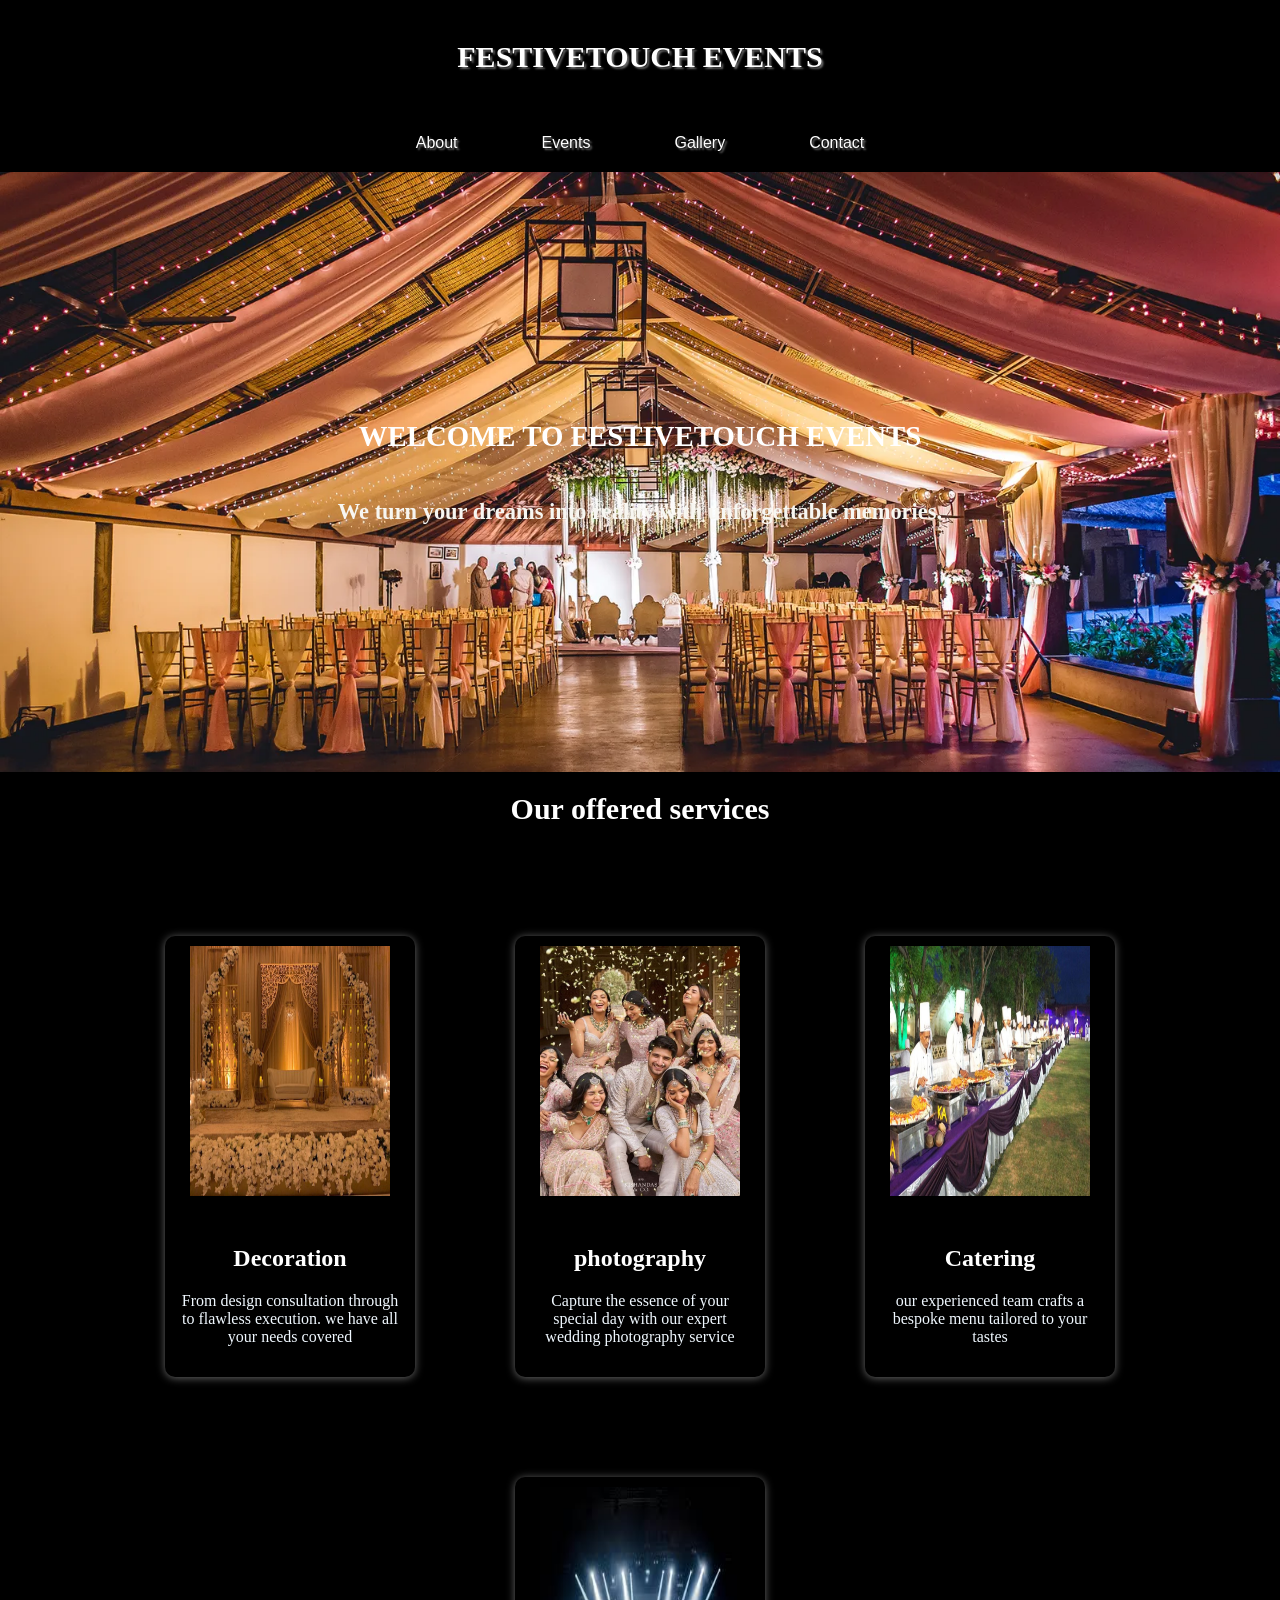
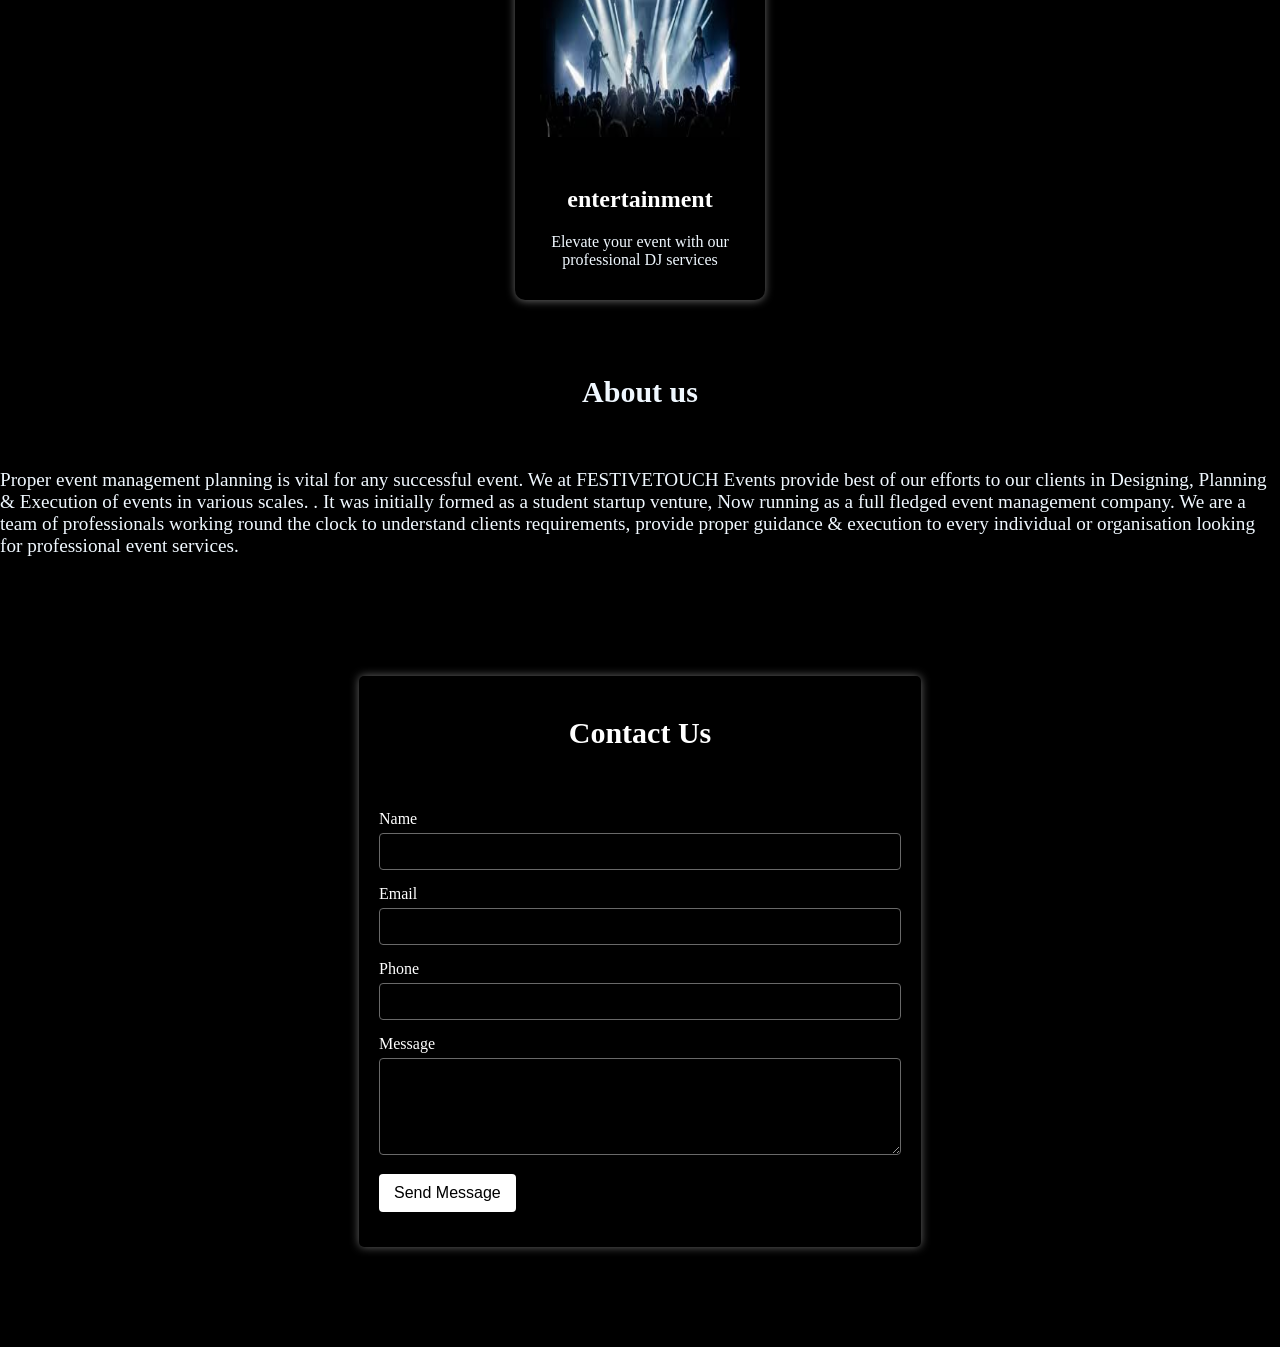
<file: index.html>
<!DOCTYPE html>
<html lang="en">
<head>
    <meta charset="UTF-8">
    <meta name="viewport" content="width=device-width, initial-scale=1.0">
    <title>event management</title>
    <link rel="stylesheet"href="home.css">
</head>
<body> 

    <header>
    <h1>FESTIVETOUCH EVENTS</h1>
    <nav>
        
<a href="#About">About</a>
<a href="events.html">Events</a>
<a href="gallery.html">Gallery</a>
<a href="#contact">Contact</a>

        
    </nav>
    </header>
   <section id="hero">
            <h2>WELCOME TO FESTIVETOUCH  EVENTS</h2>
            <h3>We turn your dreams into reality with unforgettable memories.</h3>
            
        </section>
        <h1>Our offered services</h1>
        <div class="card-container">
            <div class="card">
                
                <img src="images/w5.jpg" alt="card-image" class="card-image" >
            
            <div class="card-content">
        <h2 class="decoratin">Decoration</h2>
        <p class="card-description">From design consultation through to flawless execution. we have all your  needs covered</p>
            </div>
            </div>
        
            <div class="card">
                
                <img src="images/w15.jpg" alt="card-image" class="card-image" >
                
            <div class="card-content">
        <h2 class="photography">photography</h2>
        <p class="card-description">Capture the essence of your special day with our expert wedding photography service </p>
            </div>
            </div>
        
            <div class="card">
                
            <img src="images/catreen.jpg" alt="card-image" class="card-image" >
            
            <div class="card-content">
        <h2 class="Catering">Catering</h2>
        <p class="card-description">our experienced team crafts a bespoke menu tailored to your tastes</p>
        </div>
        </div>
        
        <div class="card">
            
        <img src="images/f16.jpg" alt="card-image" class="card-image" >
        
         <div class="card-content">
        <h2 class="entertainment">entertainment</h2>
        <p class="card-description"> Elevate your event with our professional DJ services</p>
        </div>
        </div>
        
        <section id="About">
        <h1>About us</h1>
        <p>Proper event management planning is vital for any successful event. We at FESTIVETOUCH  Events provide best of our efforts to our clients in Designing, Planning & Execution of events in various scales.

            . It was initially formed as a student startup venture, Now running as a full fledged event management company. We are a team of professionals working round the clock to understand clients requirements, provide proper guidance & execution to every individual or organisation looking for professional event services.</p>   
        </section>

        <div class="container" id="contact">
            <h1>Contact Us</h1>
            <form action="your-server-endpoint" method="POST">
                <div class="form-group">
                    <label for="name">Name</label>
                    <input type="text" id="name" name="name" required>
                </div>
                <div class="form-group">
                    <label for="email">Email</label>
                    <input type="email" id="email" name="email" required>
                </div>
                <div class="form-group">
                    <label for="phone">Phone</label>
                    <input type="tel" id="phone" name="phone">
                </div>
                <div class="form-group">
                    <label for="message">Message</label>
                    <textarea id="message" name="message" rows="5" required></textarea>
                </div>
                <div class="form-group">
                    <button type="submit">Send Message</button>
                </div>
            </form>
        </div>
        
</body>


<script>
    document.addEventListener("DOMContentLoaded", function() { //This ensures the script runs only after the HTML content is fully loaded. It's useful if the script is placed in the <head> section of the HTML.
        const form = document.querySelector("form");//It selects the first <form> element on the page. 
        
        form.addEventListener("submit", function(event) {
            event.preventDefault(); // Prevent form submission for demonstration

            // Simple validation(It grabs the values from three input fields with IDs name, email, and message.)
            const name = document.getElementById("name").value;
            const email = document.getElementById("email").value;
            const message = document.getElementById("message").value;

            if (name === "" || email === "" || message === "") {
                alert("Please fill in all required fields.");
                return; // Stop the function if validation fails
            }

            // Simulate a successful form submission
            alert("Thank you for your message, " + name + "!");
            form.reset(); // Reset the form fields
        });
    });
</script>



</html>
</file>
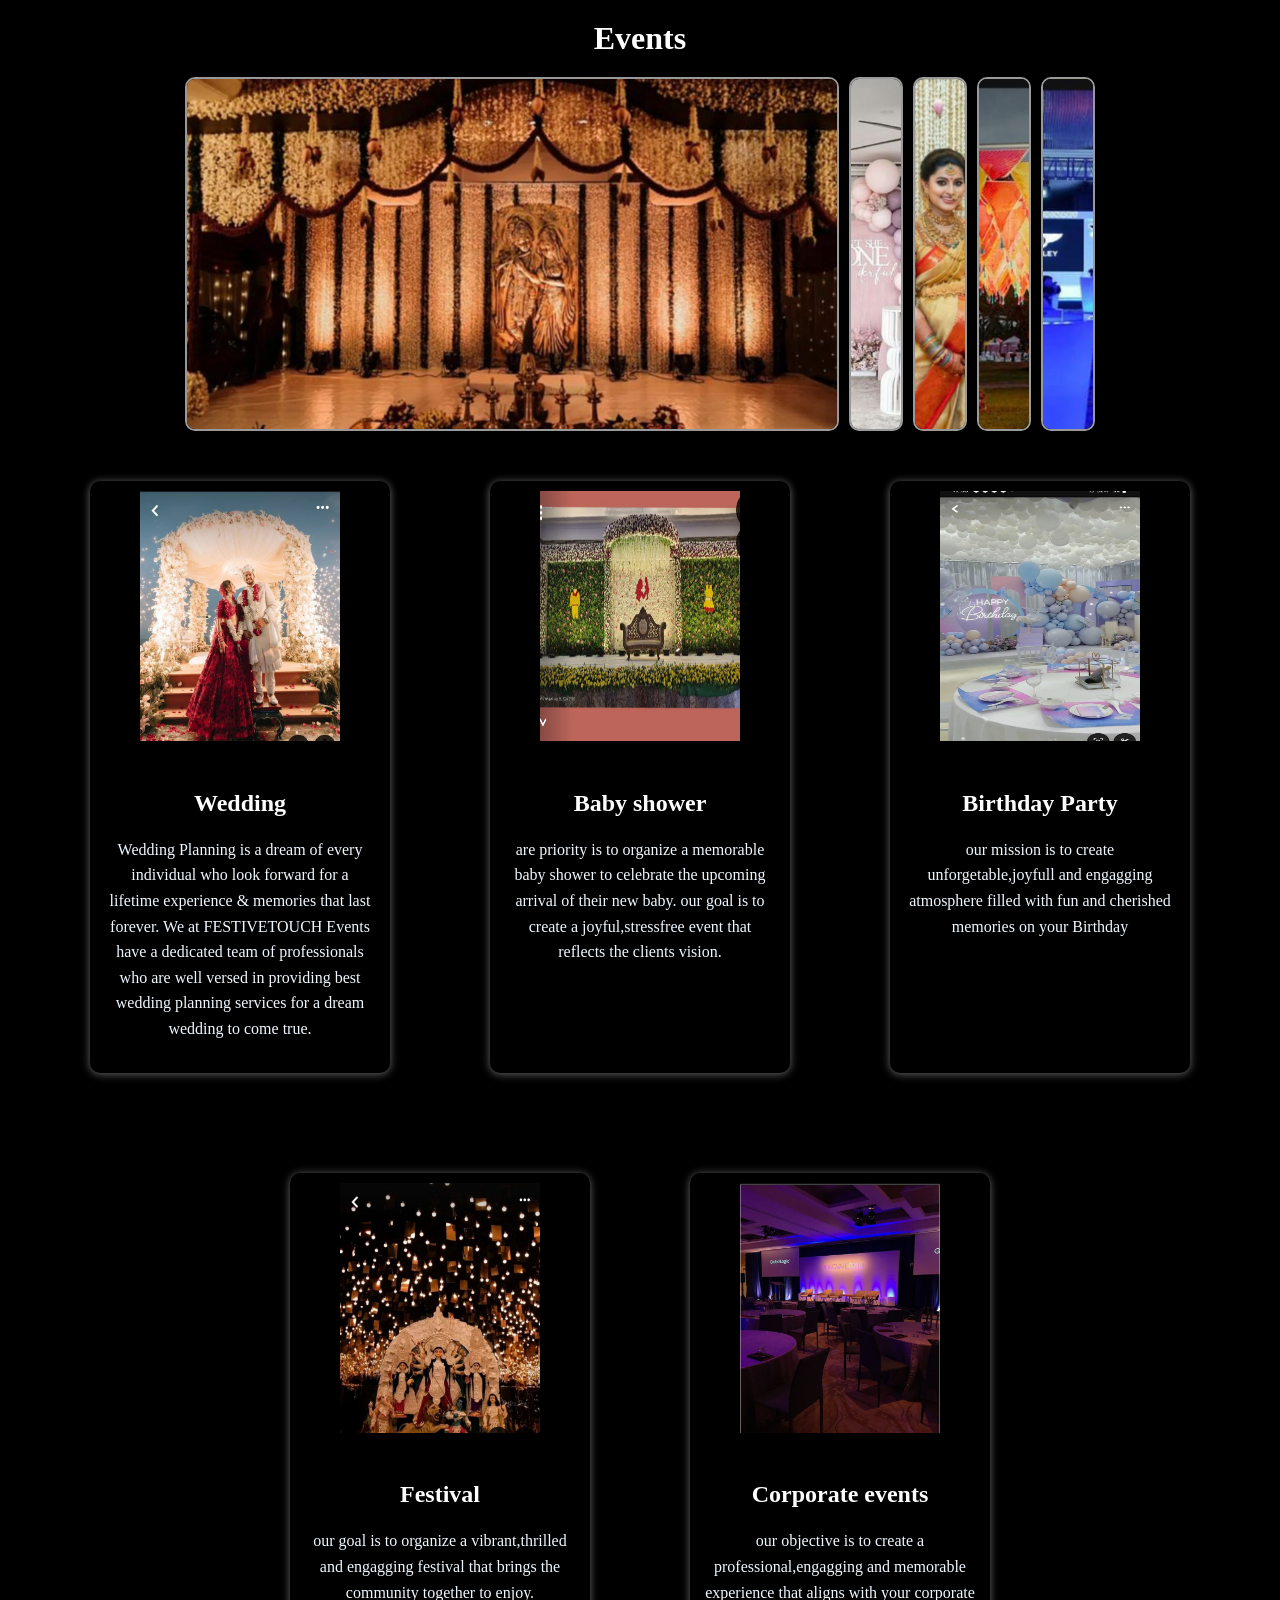
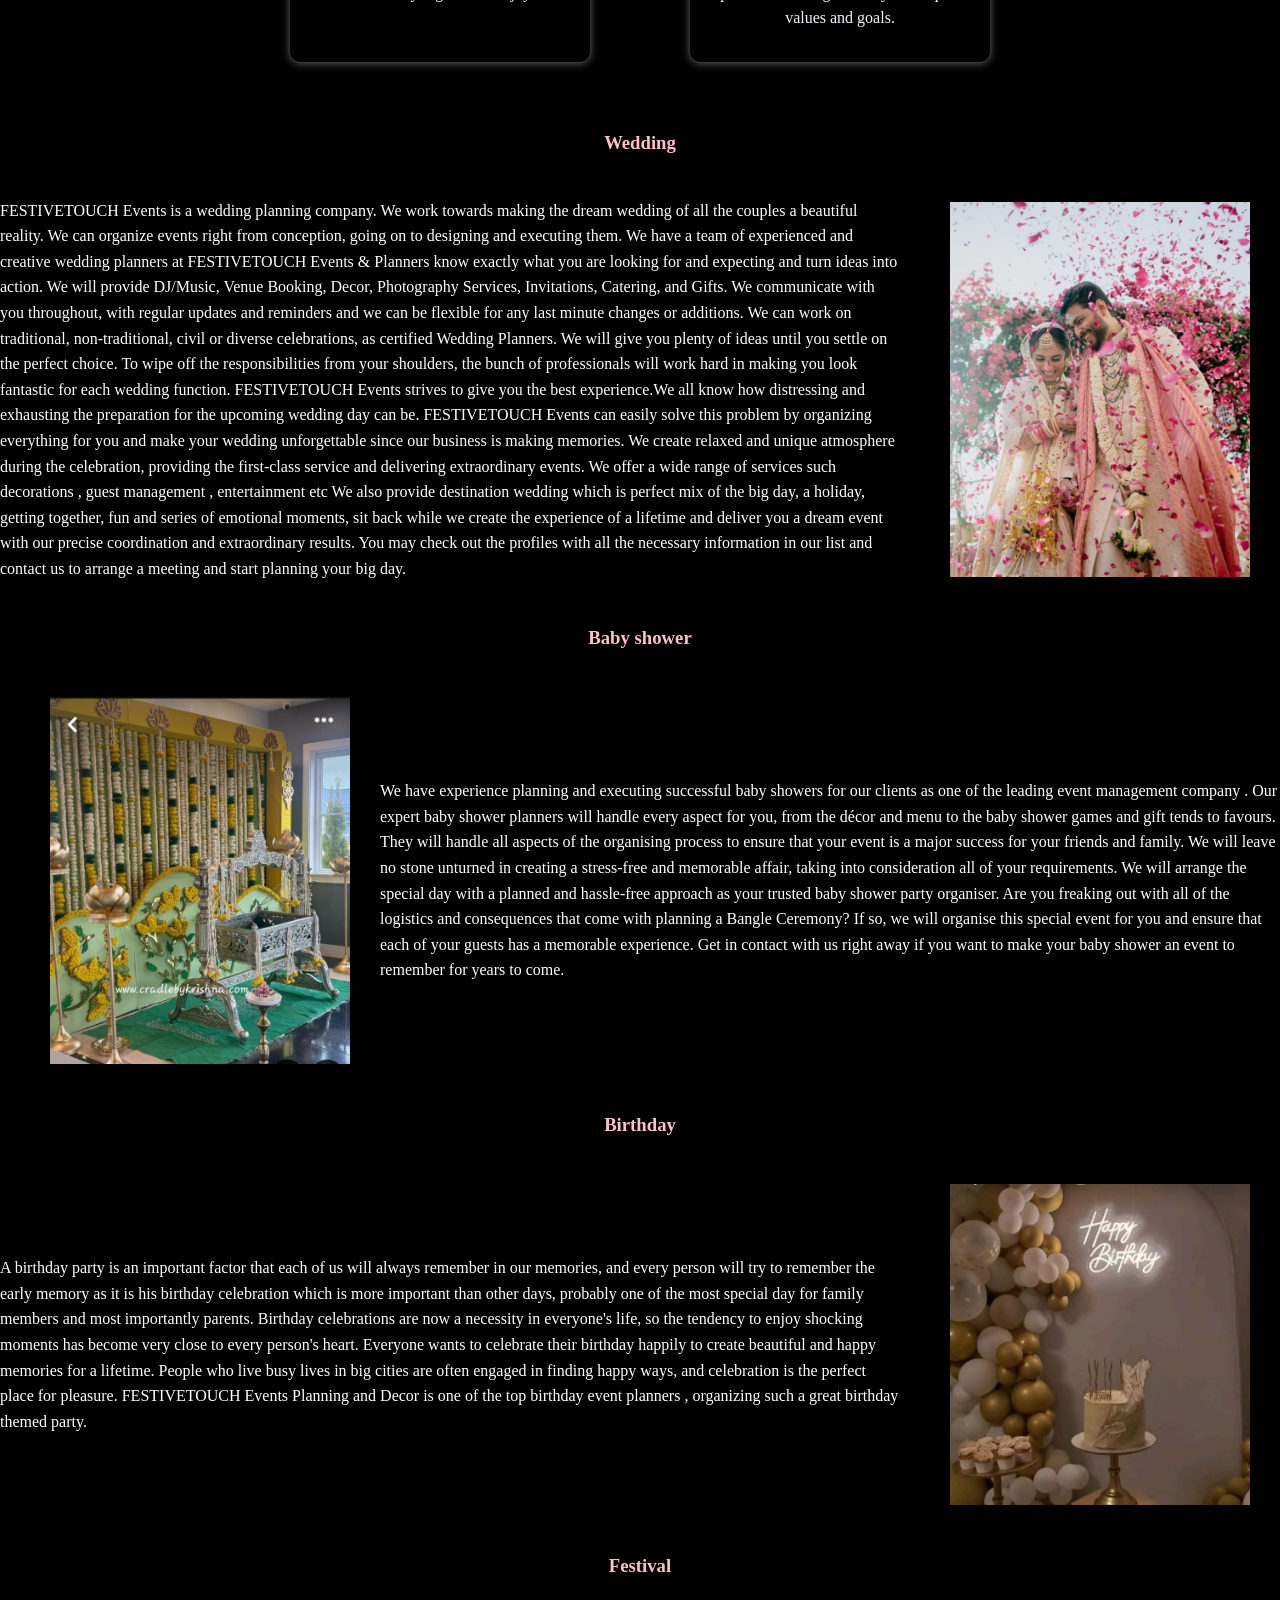
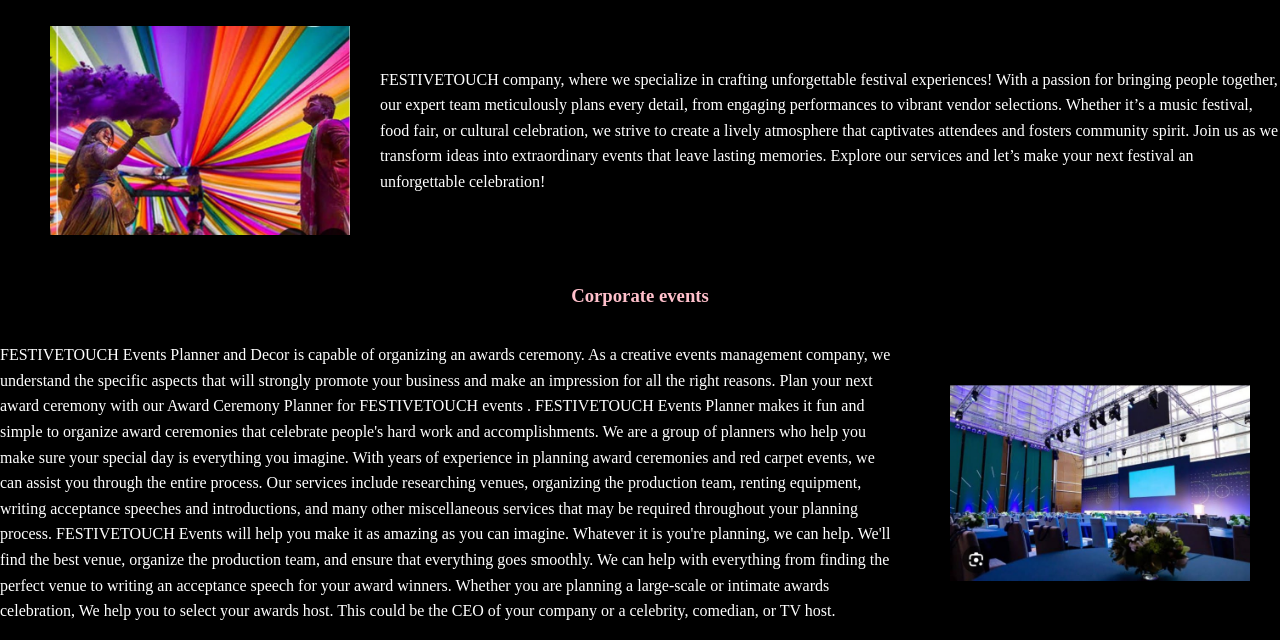
<file: events.html>
<!DOCTYPE html>
<html lang="en">
<head>
    <meta charset="UTF-8">
    <meta name="viewport" content="width=device-width, initial-scale=1.0">
    <title>Events</title>
    <link rel="stylesheet" href="event.css">
    <style>
       
    </style>
</head>
<body>
    <h1>Events</h1>
    <div class="container">
        <img src="images/w4.jpg" alt="Event Image 1">
        <img src="images/b3.jpg" alt="Event Image 2">
        <img src="images/bs4.jpg" alt="Event Image 3">
        <img src="images/f1.jpg" alt="Event Image 4">
        <img src="images/ce3.jpg" alt="Event Image 5">
    </div>

    <script>
        const images = document.querySelectorAll('.container img');// is used to select all <img> tags inside elements with the class .container.
        let index = 0;

        function animateImages() {
            // Expand the current image
            images[index].style.width = '65%'; // Expand width to 65%
            
            // Wait for 2 seconds
            setTimeout(() => {
                images[index].style.width = '10%'; // Reset the width back to 10%
                index = (index + 1) % images.length; // Move to the next image (loop back to first)
                animateImages(); // Call function again for the next image
            }, 3000); // Time the image stays at 65%
        }

        animateImages(); // Start the animation
    </script>
    <div class="card-container">
    <div class="card">
        <a href="#a">
        <img src="images/w1.jpg" alt="card-image" class="card-image" >
    </a>
    <div class="card-content">
<h2 class="Wedding">Wedding</h2>
<p class="card-description">Wedding Planning is a dream of every individual who look forward for a lifetime experience & memories that last forever. We at FESTIVETOUCH  Events have a dedicated team of professionals who are well versed in providing best wedding planning services for a dream wedding to come true.</p>
    </div>
    </div>

    <div class="card">
        <a href="#b">
        <img src="images/bs3.jpg" alt="card-image" class="card-image" >
        </a>
    <div class="card-content">
<h2 class="Baby shower">Baby shower</h2>
<p class="card-description">are priority is to organize a memorable baby shower to celebrate the upcoming arrival of their new baby. our goal is to create a joyful,stressfree event that reflects the clients vision. </p>
    </div>
    </div>

    <div class="card">
        <a href="#c">
    <img src="images/b7.jpg" alt="card-image" class="card-image" >
    </a>
    <div class="card-content">
<h2 class="Birthday Party">Birthday Party</h2>
<p class="card-description">our mission is to create unforgetable,joyfull and engagging atmosphere filled with fun and cherished memories on your Birthday </p>
</div>
</div>

<div class="card">
    <a href="#d">
<img src="images/f3.jpg" alt="card-image" class="card-image" >
</a>
 <div class="card-content">
<h2 class="Festival">Festival</h2>
<p class="card-description">our goal is to organize a vibrant,thrilled and engagging festival that brings the community together to enjoy.</p>
</div>
</div>

<div class="card">
    <a href="#e">
<img src="images/ce1.jpg" alt="card-image" class="card-image" >
</a>
<div class="card-content">
<h2 class="Corporate events">Corporate events</h2>
<p class="card-description">our objective is to create a professional,engagging and memorable experience that aligns with your corporate values and goals.</p>
</div>
    </div>

    </div>
    <div class="wow">
        <h3>Wedding</h3>
        <div class="content" id="a">
        
        <p> FESTIVETOUCH  Events is a wedding planning company. We work towards making the dream wedding of all the couples a beautiful reality. We can organize events right from conception, going on to designing and executing them. We have a team of experienced and creative wedding planners at FESTIVETOUCH  Events & Planners know exactly what you are looking for and expecting and turn ideas into action. We will provide DJ/Music, Venue Booking, Decor, Photography Services, Invitations, Catering, and Gifts. We communicate with you throughout, with regular updates and reminders and we can be flexible for any last minute changes or additions.
    
            We can work on traditional, non-traditional, civil or diverse celebrations, as certified Wedding Planners. We will give you plenty of ideas until you settle on the perfect choice. To wipe off the responsibilities from your shoulders, the bunch of professionals will work hard in making you look fantastic for each wedding function. FESTIVETOUCH  Events strives to give you the best experience.We all know how distressing and exhausting the preparation for the upcoming wedding day can be. FESTIVETOUCH  Events can easily solve this problem by organizing everything for you and make your wedding unforgettable since our business is making memories. We create relaxed and unique atmosphere during the celebration, providing the first-class service and delivering extraordinary events. We offer a wide range of services such decorations , guest management , entertainment etc
    
            We also provide destination wedding which is perfect mix of the big day, a holiday, getting together, fun and series of emotional moments, sit back while we create the experience of a lifetime and deliver you a dream event with our precise coordination and extraordinary results. You may check out the profiles with all the necessary information in our list and contact us to arrange a meeting and start planning your big day.</p>
            <img src="images/w17.jpg" alt="description of image" class="left-image">
        </div>
        <h3>Baby shower</h3>
        <div class="content" id="b">
        
            <img src="images/bs10.jpg" alt="description of image" class="left-image">
            <p> We have experience planning and executing successful baby showers for our clients as one of the leading event management company . Our expert baby shower planners will handle every aspect for you, from the décor and menu to the baby shower games and gift tends to favours. They will handle all aspects of the organising process to ensure that your event is a major success for your friends and family. We will leave no stone unturned in creating a stress-free and memorable affair, taking into consideration all of your requirements. We will arrange the special day with a planned and hassle-free approach as your trusted baby shower party organiser. Are you freaking out with all of the logistics and consequences that come with planning a Bangle Ceremony? If so, we will organise this special event for you and ensure that each of your guests has a memorable experience. Get in contact with us right away if you want to make your baby shower an event to remember for years to come.</p>
        </div>
        <h3>Birthday</h3>
        <div class="content" id="c">
        
        <p> A birthday party is an important factor that each of us will always remember in our memories, and every person will try to remember the early memory as it is his birthday celebration which is more important than other days, probably one of the most special day for family members and most importantly parents. Birthday celebrations are now a necessity in everyone's life, so the tendency to enjoy shocking moments has become very close to every person's heart. Everyone wants to celebrate their birthday happily to create beautiful and happy memories for a lifetime. People who live busy lives in big cities are often engaged in finding happy ways, and celebration is the perfect place for pleasure. FESTIVETOUCH  Events Planning and Decor is one of the top birthday event planners , organizing such a great birthday themed party.</p>
            <img src="images/b5.jpg" alt="description of image" class="left-image">
        </div>
        <h3>Festival</h3>
        <div class="content" id="d">
        
            <img src="images/f6.jpg" alt="description of image" class="left-image">
            <p>FESTIVETOUCH  company, where we specialize in crafting unforgettable festival experiences! With a passion for bringing people together, our expert team meticulously plans every detail, from engaging performances to vibrant vendor selections. Whether it’s a music festival, food fair, or cultural celebration, we strive to create a lively atmosphere that captivates attendees and fosters community spirit. Join us as we transform ideas into extraordinary events that leave lasting memories. Explore our services and let’s make your next festival an unforgettable celebration! </p>
    </div>
    <h3>Corporate events</h3>
    <div class="content" id="e">
    <p>FESTIVETOUCH  Events Planner and Decor is capable of organizing an awards ceremony. As a creative events management company, we understand the specific aspects that will strongly promote your business and make an impression for all the right reasons. Plan your next award ceremony with our Award Ceremony Planner for FESTIVETOUCH  events . FESTIVETOUCH  Events Planner makes it fun and simple to organize award ceremonies that celebrate people's hard work and accomplishments. We are a group of planners who help you make sure your special day is everything you imagine. With years of experience in planning award ceremonies and red carpet events, we can assist you through the entire process. Our services include researching venues, organizing the production team, renting equipment, writing acceptance speeches and introductions, and many other miscellaneous services that may be required throughout your planning process. FESTIVETOUCH  Events will help you make it as amazing as you can imagine. Whatever it is you're planning, we can help. We'll find the best venue, organize the production team, and ensure that everything goes smoothly. We can help with everything from finding the perfect venue to writing an acceptance speech for your award winners. Whether you are planning a large-scale or intimate awards celebration, We help you to select your awards host. This could be the CEO of your company or a celebrity, comedian, or TV host.</p>
        <img src="images/ce6.jpg" alt="description of image" class="left-image">
        
    </div>
        </div>
</body>

</html>
</file>
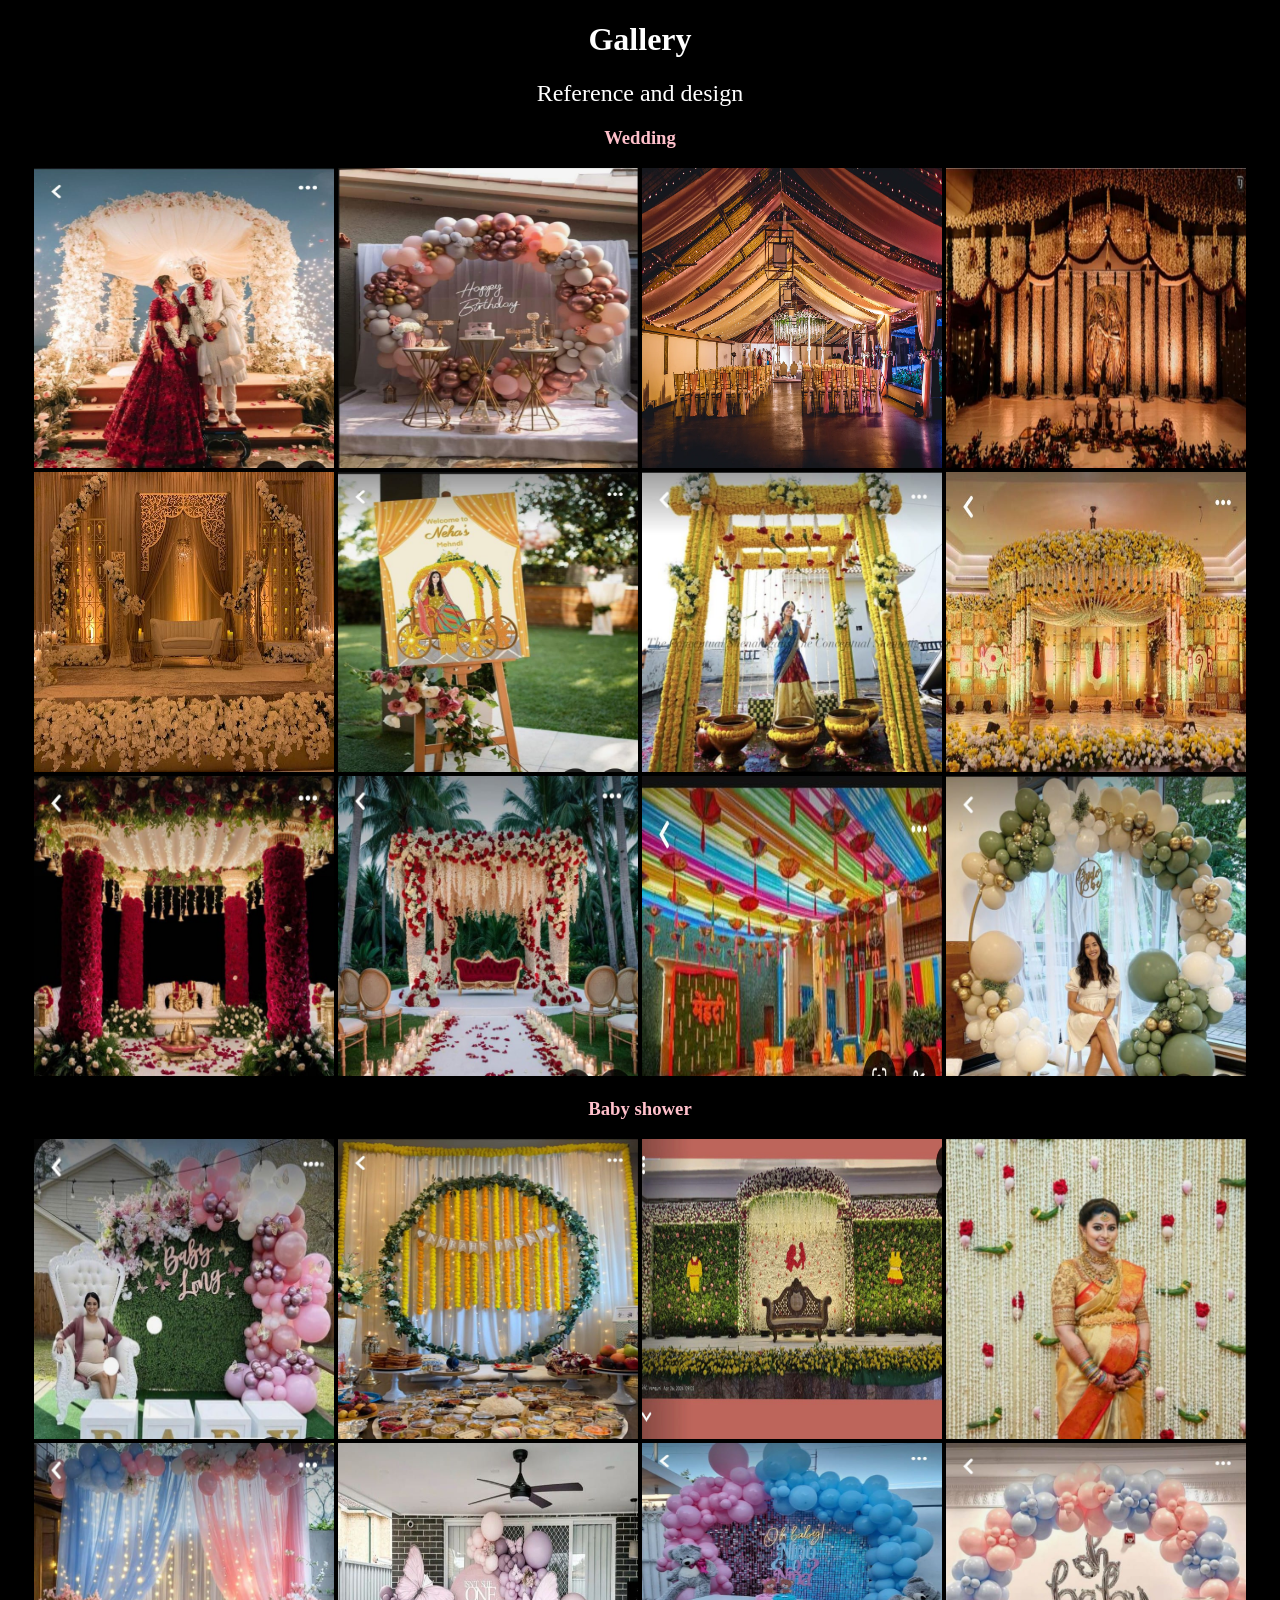
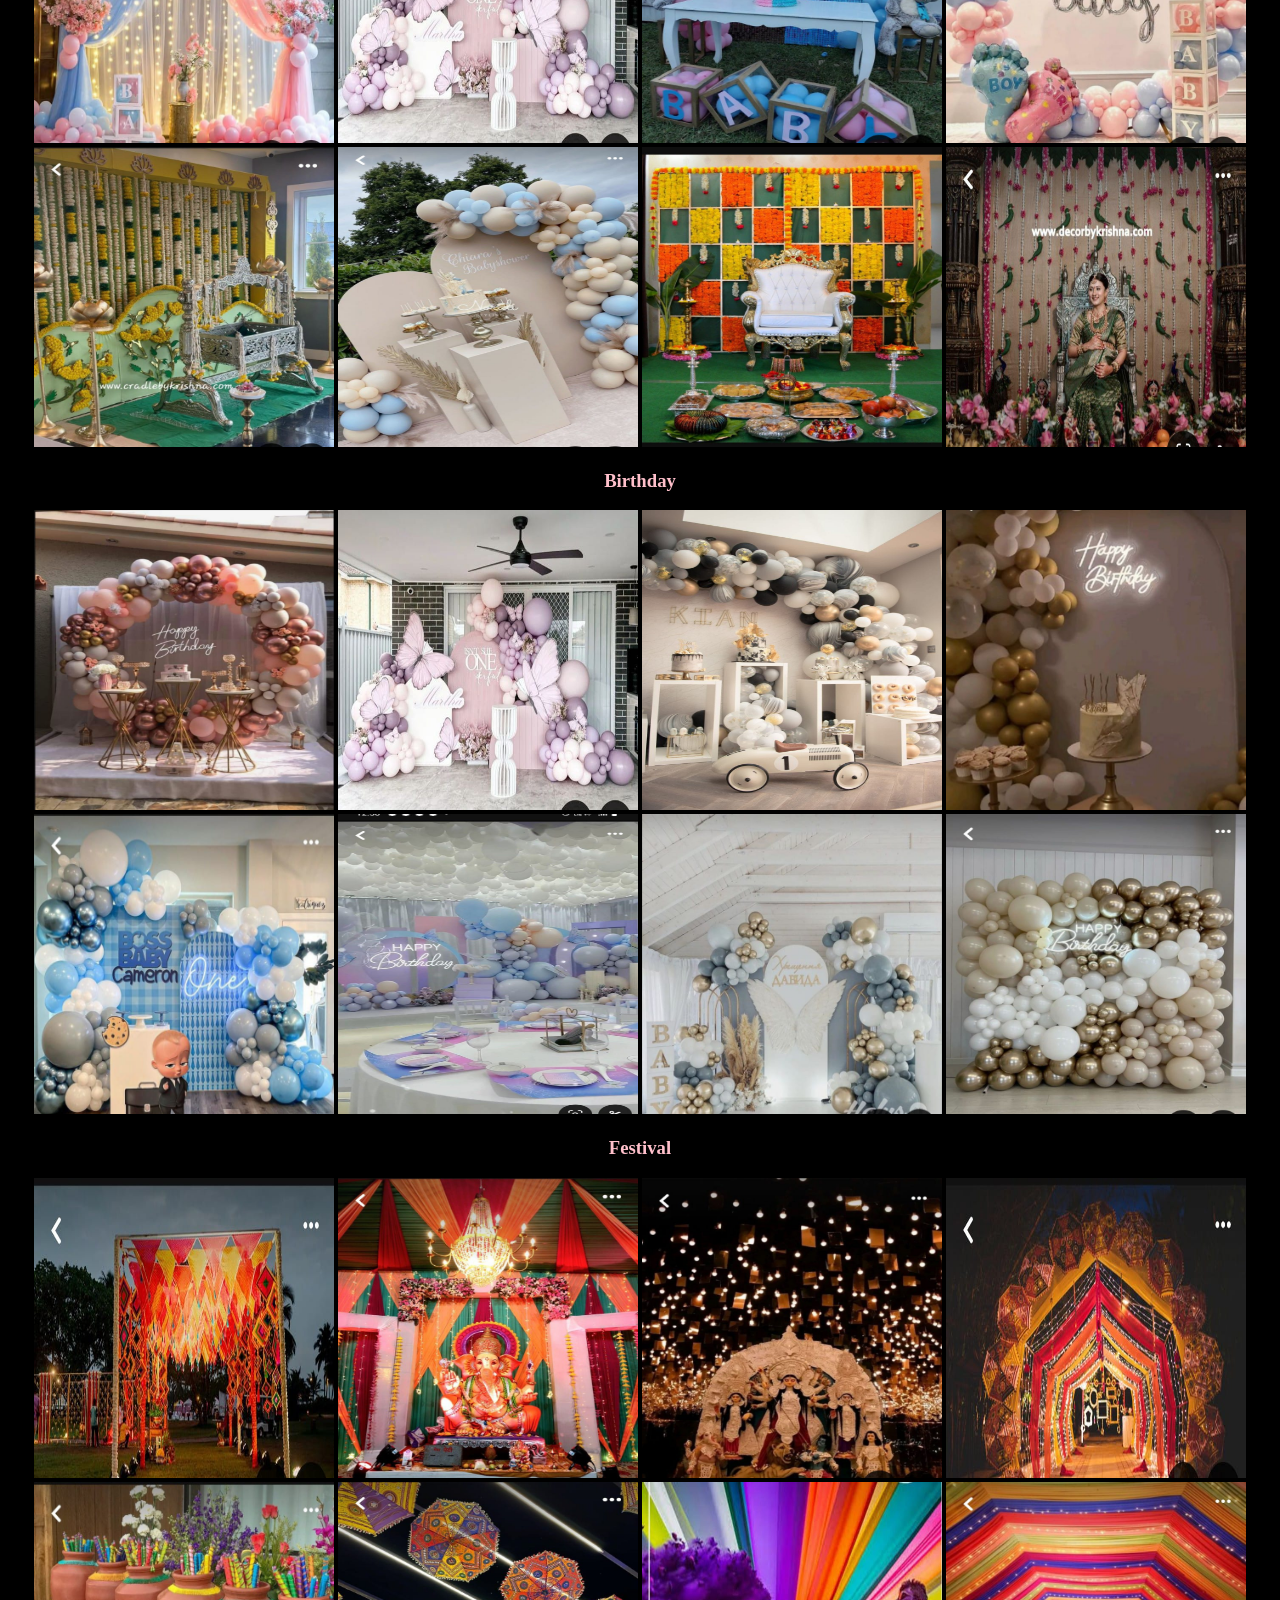
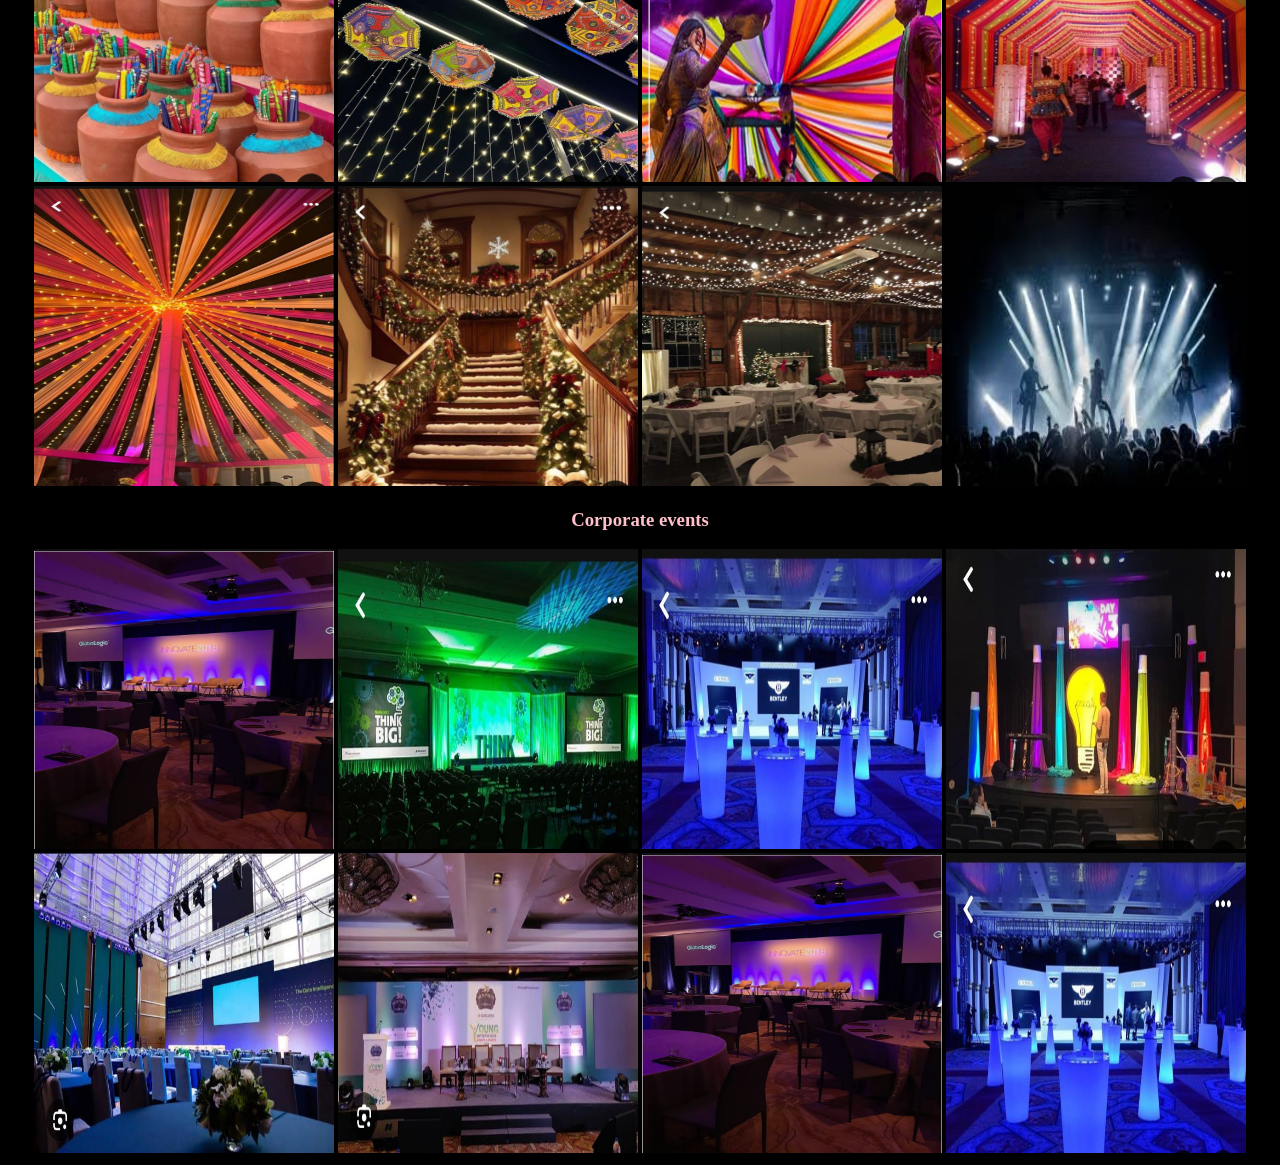
<file: gallery.html>
<!DOCTYPE html>
<html lang="en">
<head>
    <meta charset="UTF-8">
    <meta name="viewport" content="width=device-width, initial-scale=1.0">
    <title>gallery</title>
    <link rel="stylesheet" href="gallery.css">
</head>
<body>
    <h1>Gallery</h1>
    <h2>Reference and design</h2>
    <div class="photos">
       <section >
        <h3>Wedding</h3>
        <img src="images/w1.jpg">
        <img src="images/b1.jpg">
        <img src="images/w3.webp">
        <img src="images/w4.jpg">
        <img src="images/w5.jpg">
        <img src="images/w6.jpg">
        <img src="images/w7.jpg">
        <img src="images/w8.jpg">
        <img src="images/w9.jpg">
        <img src="images/w10.jpg">
        <img src="images/w11.jpg">
        <img src="images/w14.jpg">
    </section> 
    <section >
        <h3>Baby shower</h3>
        <img src="images/bs1.jpg">
        <img src="images/bs2.jpg">
        <img src="images/bs3.jpg">
        <img src="images/bs4.jpg">
        <img src="images/bs5.jpg">
        <img src="images/b3.jpg">
        <img src="images/bs7.jpg">
        <img src="images/bs8.jpg">
        <img src="images/bs10.jpg">
        <img src="images/bs13.jpg">
        <img src="images/bs12.jpg">
        <img src="images/bs11.jpg">
    </section> 
    <section>
        <h3>Birthday</h3>
        <img src="images/b1.jpg">
        <img src="images/b3.jpg">
        <img src="images/b4.jpg">
        <img src="images/b5.jpg">
        <img src="images/b6.jpg">
        <img src="images/b7.jpg">
        <img src="images/b8.jpg">
        <img src="images/b10.jpg">
    </section>
    <section>
        <h3>Festival</h3>
        <img src="images/f1.jpg">
        <img src="images/f2.jpg">
        <img src="images/f3.jpg">
        <img src="images/f4.jpg">
        <img src="images/f5.jpg">
        <img src="images/f7.jpg">
        <img src="images/f6.jpg">
        <img src="images/f10.jpg">
        <img src="images/f11.jpg">
        <img src="images/f12.jpg">
        <img src="images/f13.jpg">
        <img src="images/f16.jpg">
    </section>
    <section>
        <h3>Corporate events</h3>
        <img src="images/ce1.jpg">
        <img src="images/ce2.jpg">
        <img src="images/ce3.jpg">
        <img src="images/ce4.jpg">
        <img src="images/ce6.jpg">
        <img src="images/ce8.jpg">
        <img src="images/ce1.jpg">
        <img src="images/ce3.jpg">
        </section>
    </div>
</body>
<style>
    body{
    background-color: black;
color: white;
text-align: center;
}
h2{
    font-weight: lighter;
    
}
h3{
    color: pink;
}
img{
    width: 300px;
    height: 300px;
}
</style>

</html>
</file>
<file: home.css>
header{
    background-color: black;
    color: white;
    text-align: center;
    padding: 20px;
    border-radius: 8px;
    text-shadow: 2px 2px 2px dimgrey;
    
    }
    a{
        color: white;
        text-decoration: none;
        margin: 40px;
        color: white;
        text-decoration: none;
        font-family: Arial,sans-serif;
    
    }
    h1{
       
       font-family: 'garamond',serif;
       font-size: 30px;
       margin-bottom: 60px;
       text-align: center;
    }
        
    
    body{
        display: block;
        justify-content: center;
        background-color:black;
        margin: 0;
        padding: 0%;
        color:white;
        
        
    }
    section{
        color:aliceblue;
        font-size:larger ;
    }
    #hero{
    background-image: url('images/w3.webp');
    background-repeat: no-repeat;
    background-position:center;
    background-size: cover;
    height:400px;
    padding: 100px;
    text-align: center;
    align-items: center;
    display: flex; 
    flex-direction: column; 
    justify-content: center; 
    }
    .btn{
    cursor: grab;
    background-color:black;
    color: white;
    border-radius: 4px;
    border: none;
    padding: 8px;
    }
    .btn:hover {
        background-color: #4cae4c;
        transition: background-color 0.3s;
    }
    a:hover {
        text-decoration: underline;
        color: #ccc;
    }
    .b {
        display: flex;
        flex-direction: column; /* Stacks items vertically */
        gap: 10px;    
        width: 300px; 
    }  
    .new{
        display: flex;
        justify-content: space-around;
    }
    .booking-form {
        background-color: white;
        padding: 20px;
        border-radius: 8px;
        box-shadow: 0 10px 10px rgba(0, 0, 0, 0.1);
        max-width: 400px;
        margin: auto;
        
    }
    .form-group {
        margin-bottom: 15px;
        
    }
    
    label {
        display: block;
        margin-bottom: 5px;
        color: white
    }  
    button {
        background-color:#4cae4c;
        color: white;
        border-radius: 5px;
    }
    
    
    .container {
        max-width: 600px;
        margin: 100px;
        background: black;
        padding: 20px;
        border-radius: 5px;
        box-shadow: 0 0 10px dimgrey;
        color: white;
    }
    
    .form-group {
        margin-bottom: 15px;
    }
    .form-group label {
        display: block;
        margin-bottom: 5px;
        color: white;
    }
    .form-group input, 
    .form-group textarea {
        width: 500px;
        padding: 10px;
        border: 1px solid dimgrey;
        border-radius: 4px;
        background-color: black;
        color: white;
        
    }
    .form-group textarea {
        resize: vertical;
    }
    .form-group button {
        background-color: white;
        color:black;
        border: none;
        padding: 10px 15px;
        border-radius: 4px;
        cursor: pointer;
        font-size: 16px;
    }
    .form-group button:hover {
        background-color: rgb(222, 153, 164);
    }
    .card{
        background-color: black;
        border-radius: 10px;
        box-shadow: 0px 1px 8px dimgrey;
        overflow: hidden;
        width: 250px;
        text-align: center;
        margin: 50px;
        
        
    }
    .card-image{
        width: 200px;
        height: 250px;
        margin: 10px;
    
    }
    .card-content{
        padding: 15px;
    
    }
    .card-title{
        font-size: 1.5em;
        margin: 10px 0;
    }
    .card-description{
        color:aliceblue;
        text-decoration: none;
    
    }
    .card-container{
        display: flex;
    flex-wrap: wrap;
    justify-content: center;
    }
    h2{
        color: white;
        text-decoration: none !important;
    
        
    }
    .card:hover {
        transform: scale(1.05);
        transition: transform 0.3s ease;
    }
    h3{
        color:rgb(247, 246, 241)
        
    }
</file>
<file: event.css>
body {
    margin: 0;
    padding: 0;
    display: flex;
    flex-direction: column; /* Stack elements vertically */
    align-items: center;
    background-color:black; /* Optional background color */
    color: white;
}
html {
    scroll-behavior: smooth;
}


h1 {
    margin: 20px 0; /* Space above and below the heading */
}

.container {
    width: 1000px; /* Full width of the screen */
    display: flex;
    justify-content: center;
    gap: 10px; /* Space between images */
    position: relative; /* Set position relative for images */
    text-decoration: none;
}

.container img {
    width: 50px; /* Initial width */
    height: 350px; /* Set a fixed height */
    object-fit: cover;
    border-radius: 10px;
    border: 2px solid rgba(255, 255, 255, 0.6);
    transition: width 0.5s ease; /* Smooth transition */
}
.card{
    background-color: black;
    border-radius: 10px;
    box-shadow: 0px 1px 8px dimgrey;
    overflow: hidden;
    width: 300px;
    text-align: center;
    margin: 50px;
    
    
}
.card-image{
    width: 200px;
    height: 250px;
    margin: 10px;

}
.card-content{
    padding: 15px;

}
.card-title{
    font-size: 1.5em;
    margin: 10px 0;
}
.card-description{
    color:aliceblue;
    text-decoration: none;

}
.card-container{
    display: flex;
flex-wrap: wrap;
justify-content: center;
}
h2{
    color: white;
    text-decoration: none !important;

    
}


.card:hover {
    transform: scale(1.05);
    transition: transform 0.3s ease;
}

h3 {
    color: pink;
    text-align: center; /* Center the heading */
    margin-top: 20px; /* Space from top */
}

.content{
    display: flex;
    align-items: center; /* Center items vertically */

}
.left-image{
    max-width: 300px; /* Fixed width for image */
    height: auto; /* Maintain aspect ratio */
    margin-left: 20px;/* Space between image and text */
    padding: 30px;
}
p {
    flex: 1; 
line-height: 1.6; /* Improve line spacing */
}
</file>
<file: gallery.css>
body{
    background-color: black;
color: white;
text-align: center;
}
h2{
    font-weight: lighter;
    
}
h3{
    color: pink;
}
img{
    width: 300px;
    height: 300px;
}
</file>
